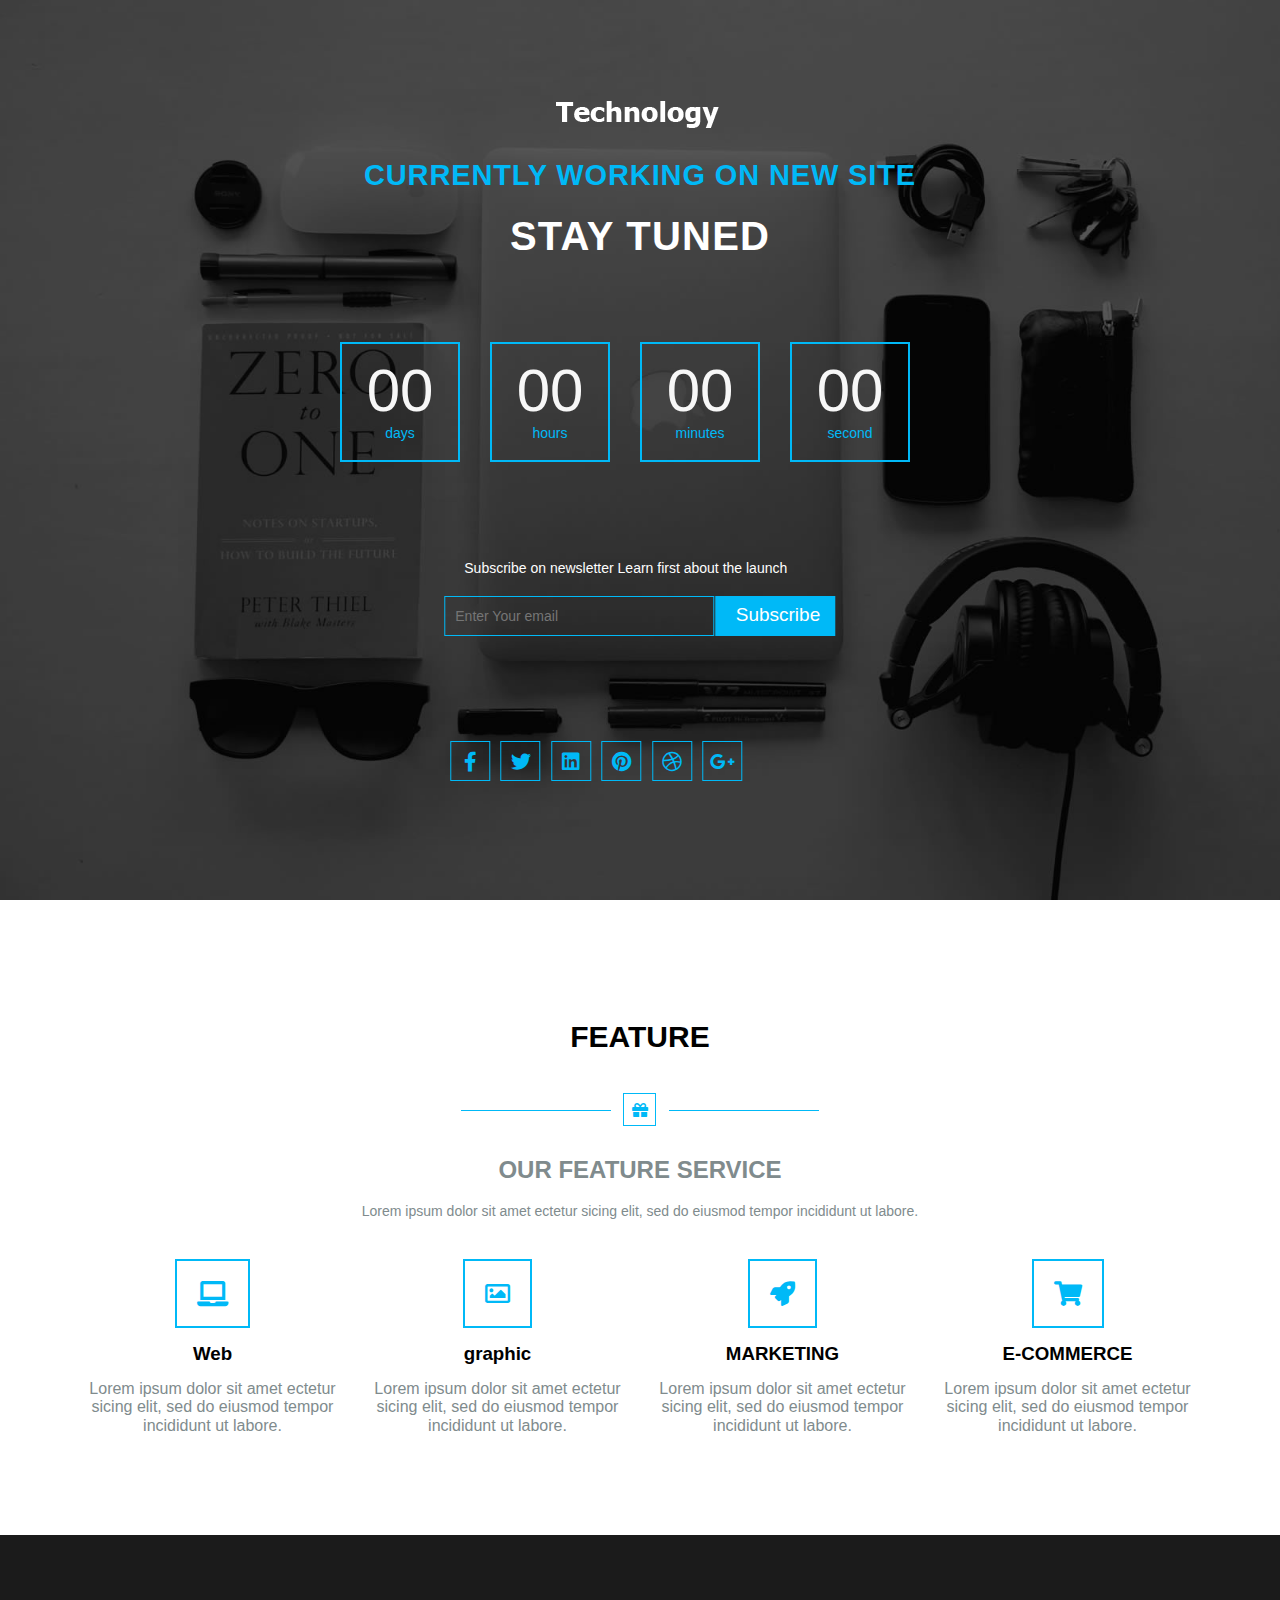
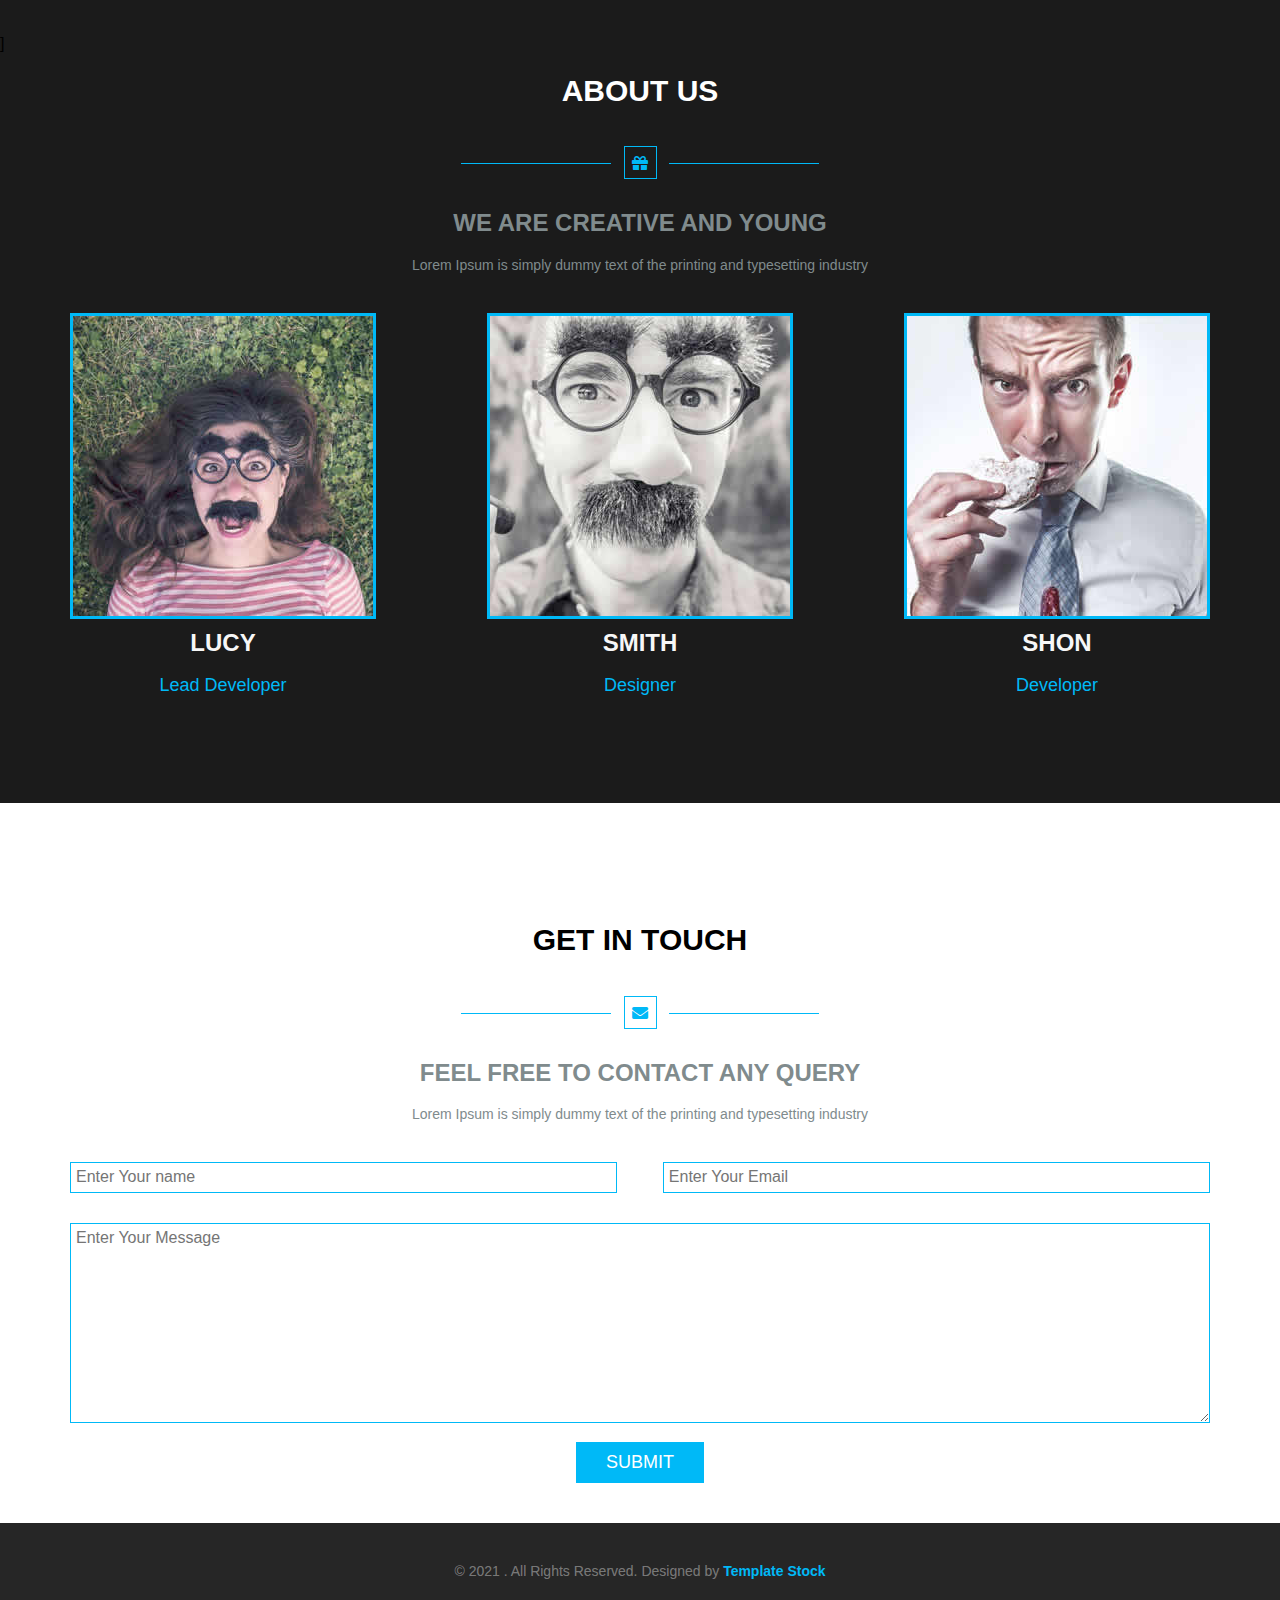
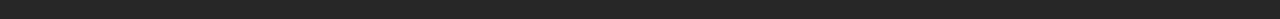
<file: index.html>
<!DOCTYPE html>
<html lang="en">

<head>
    <meta charset="UTF-8">
    <meta http-equiv="X-UA-Compatible" content="IE=edge">
    <meta name="viewport" content="width=device-width, initial-scale=1.0">
    <title>Tecnology</title>
    <!-- Maib Template CSS File -->
    <link rel="stylesheet" href="css/technology.css">
    <!-- Render All Elements Normally -->
    <link rel="stylesheet" href="css/normalize.css">
    <!-- Font Awsome Library -->
    <link rel="stylesheet" href="css/all.min.css">
</head>

<body>
    <!-- Start Header -->
    <div class="header">
        <div class="container">
            <div class="head">
                <img src="images/logo.png" alt="">
                <p class="ptwo">CURRENTLY WORKING ON NEW SITE</p>
                <h2>Stay Tuned</h2>
            </div>
            <div class="timer">
                <div class="time">
                    <h3>00</h3>
                    <p>days</p>
                </div>
                <div class="time">
                    <h3>00</h3>
                    <p>hours</p>
                </div>
                <div class="time">
                    <h3>00</h3>
                    <p>minutes</p>
                </div>
                <div class="time">
                    <h3>00</h3>
                    <p>second</p>
                </div>
            </div>
            <div class="sub">
                <p>Subscribe on newsletter Learn first about the launch</p>
                <form action="action">
                    <input type="email" name="email" placeholder="Enter Your email">
                    <input type="submit" value="Subscribe">
                </form>
                <div class="icon">
                    <a href="#"><i class="fab fa-facebook-f"></i></a>
                    <a href="#"><i class="fab fa-twitter"></i></a>
                    <a href="#"><i class="fab fa-linkedin"></i></a>
                    <a href="#"><i class="fab fa-pinterest"></i></a>
                    <a href="#"><i class="fab fa-dribbble"></i></a>
                    <a href="#"><i class="fab fa-google-plus-g"></i></a>
                </div>
            </div>
        </div>
    </div>
    <!-- End Header -->

    <!-- Start Feature -->
    <div class="feature">
        <div class="container">
            <div class="main-heading">
                <h1>FEATURE</h1>
                <div class="head-gift">
                    <div class="icon-left"></div>
                    <i class="fas fa-gift"></i>
                    <div class="icon-right"></div>
                </div>
                <h2>OUR FEATURE SERVICE</h2>
                <p>Lorem ipsum dolor sit amet ectetur sicing elit, sed do eiusmod tempor incididunt ut labore.</p>
            </div>
            <div class="contact">
                <div class="web">
                    <i class="fa fa-laptop"></i>
                    <h3>Web</h3>
                    <p>Lorem ipsum dolor sit amet ectetur sicing elit, sed do eiusmod tempor incididunt ut labore.</p>
                </div>
                <div class="graphic">
                    <i class="far fa-image"></i>
                    <h3>graphic</h3>
                    <p>Lorem ipsum dolor sit amet ectetur sicing elit, sed do eiusmod tempor incididunt ut labore.</p>
                </div>
                <div class="marketing">
                    <i class="fa fa-rocket"></i>
                    <h3>MARKETING</h3>
                    <p>Lorem ipsum dolor sit amet ectetur sicing elit, sed do eiusmod tempor incididunt ut labore.</p>
                </div>
                <div class="e-commerce">
                    <i class="fa fa-shopping-cart"></i>
                    <h3>E-COMMERCE</h3>
                    <p>Lorem ipsum dolor sit amet ectetur sicing elit, sed do eiusmod tempor incididunt ut labore.</p>
                </div>
            </div>
        </div>
    </div>
    <!-- End Feature -->

    <!-- Start About Us -->
    <div class="about-us">]
        <div class="container">
            <div class="main-heading">
                <h1>About Us</h1>
                <div class="head-gift">
                    <div class="icon-left"></div>
                    <i class="fas fa-gift"></i>
                    <div class="icon-right"></div>
                </div>
                <h2>WE ARE CREATIVE AND YOUNG</h2>
                <p>Lorem Ipsum is simply dummy text of the printing and typesetting industry</p>
            </div>
            <div class="character">
                <div class="lucy">
                    <div class="image">
                        <!-- <div class="insite">
                            <a href="#"><i class="fab fa-facebook-f"></i></a>
                            <a href="#"><i class="fab fa-twitter"></i></a>
                            <a href="#"><i class="fab fa-linkedin"></i></a>
                            <a href="#"><i class="fab fa-google-plus-g"></i></a>
                        </div> -->
                    </div>
                    <div class="text">
                        <h3>Lucy</h3>
                        <p>Lead Developer</p>
                    </div>
                </div>
                <div class="smith">
                    <div class="image">
                    </div>
                    <div class="text">
                        <h3>Smith</h3>
                        <p>Designer</p>
                    </div>
                </div>
                <div class="shon">
                    <div class="image">
                    </div>
                    <div class="text">
                        <h3>Shon</h3>
                        <p>Developer</p>
                    </div>
                </div>
            </div>
        </div>
    </div>
    <!-- End About Us -->

    <!-- Start Get-In-Touch -->
    <div class="get">
        <div class="container">
            <div class="main-heading">
                <h1>GET IN TOUCH</h1>
                <div class="head-gift">
                    <div class="icon-left"></div>
                    <i class="fa fa-envelope"></i>
                    <div class="icon-right"></div>
                </div>
                <h2>FEEL FREE TO CONTACT ANY QUERY</h2>
                <p>Lorem Ipsum is simply dummy text of the printing and typesetting industry</p>
            </div>
            <div class="content">
                <form action="form">
                    <input class="main" type="text" placeholder="Enter Your name">
                    <input class="main" type="email" placeholder="Enter Your Email">
                    <textarea name="text" placeholder="Enter Your Message"></textarea>
                    <br>
                    <input type="submit" value="submit">
                </form>
            </div>
        </div>
    </div>
    <!-- End Get-In-Touch -->

    <!-- Start Footer -->
    <div class="footer">
        &copy; 2021 . All Rights Reserved. Designed by <span><a href="#">Template Stock</a></span>
    </div>
    <!-- End Footer -->
</body>

</html>
</file>
<file: css/technology.css>
* {
  box-sizing: border-box;
  padding: 0;
  margin: 0;
  --main-color: #00b9f7;
  --main-padding: 100px;
}
body {
  font-family: "lato", sans-serif;
}
ul {
  list-style: none;
}
/* Small */
@media (min-width: 768px) {
  .container {
    width: 750px;
  }
}
/* Medium */
@media (min-width: 992px) {
  .container {
    width: 970px;
  }
}
/* Large */
@media (min-width: 1200px) {
  .container {
    width: 1170px;
  }
}
/* End Global Rules */
.container {
  margin-left: auto;
  margin-right: auto;
  padding-left: 15px;
  padding-right: 15px;
}
.main-heading {
  text-align: center;
}
.main-heading .head-gift {
  text-align: center;
  color: var(--main-color);
  margin: 0 auto;
}
.main-heading .head-gift .icon-left {
  width: 150px;
  height: 1px;
  background-color: var(--main-color);
  float: left;
  margin-top: 17px;
}
.main-heading .head-gift i {
  font-size: 16px;
  width: 33px;
  height: 33px;
  border: 1px solid var(--main-color);
  line-height: 2;
}
.main-heading .head-gift .icon-right {
  width: 150px;
  height: 1px;
  background-color: var(--main-color);
  float: right;
  margin-top: 17px;
}
@media (min-width: 767px) {
  .main-heading .head-gift,
  .main-heading .head-gift {
    width: 358px;
  }
}
.main-heading h1 {
  color: #000000;
  font-size: 30px;
  text-transform: uppercase;
  padding-bottom: 18px;
}
.main-heading h2 {
  color: #808b8d;
  font-size: 24px;
  text-transform: uppercase;
  margin-top: 30px;
  margin-bottom: 20px;
}
.main-heading p {
  color: #808b8d;
  font-size: 14px;
  margin-bottom: 40px;
}
@media (max-width: 767px) {
  .main-heading p {
    margin-left: 10px;
    margin-right: 10px;
  }
}
/* End Container */
.header {
  background-image: url(../images/slider.jpg);
  background-size: cover;
  min-height: 100vh;
  position: relative;
}
.header::before {
  content: "";
  position: absolute;
  top: 0;
  left: 0;
  background-color: rgb(0 0 0/65%);
  width: 100%;
  height: 100%;
}
.header .container .head {
  position: absolute;
  color: white;
  left: 50%;
  top: 10%;
  transform: translatex(-50%);
  text-align: center;
}
@media (max-width: 767px) {
  .header .container .head {
    width: 100%;
  }
}
.header .container .head img {
  border: none;
}
.header .container .head p:last-of-type {
  color: #00b9f7;
  text-transform: uppercase;
  font-size: 29px;
  font-weight: 900;
  letter-spacing: 0.03em;
}
.header .container .head h2 {
  font-size: 40px;
  color: #ffffff;
  font-weight: 900;
  text-transform: uppercase;
  letter-spacing: 0.03em;
}

/* Timer */
.header .container .timer {
  display: flex;
  position: absolute;
  left: 50%;
  top: 38%;
  transform: translateX(-50%);
}
@media (max-width: 767px) {
  .header .container .timer {
    flex-wrap: wrap;
    justify-content: center;
    width: 90%;
    left: 53%;
  }
  .header .container .sub p {
    text-align: center;
  }
}
@media (max-width: 350px) {
  .header .container .timer {
    display: grid;
    grid-template-columns: repeat(auto-fill, minmax(121px, 1fr));
    row-gap: 10px;
  }
  .header .container .head p:last-of-type {
    font-size: 20px;
  }
  .header .container .head h2 {
    font-size: 25px;
  }
  .header .container .sub p {
    margin-top: 55px;
  }
  .header .container .sub .icon {
    display: none;
  }
  .main-heading .head-gift .icon-left {
    width: 100px;
  }
  .main-heading .head-gift .icon-right {
    width: 100px;
  }
}
.header .container .timer .time {
  width: 120px;
  height: 120px;
  border: 2px solid var(--main-color);
  text-align: center;
  margin-right: 30px;
  color: #f7f7f7;
  padding-bottom: 15px;
  padding-top: 5px;
}
.header .container .timer .time h3 {
  font-weight: 400;
  font-size: 60px;
  line-height: 84px;
}
.header .container .timer .time p {
  line-height: 0;
  font-weight: 300px;
  color: var(--main-color);
  margin: 0;
}

/* Subscripe */
.header .container .sub {
  position: absolute;
  top: 60%;
  left: 50%;
  transform: translateX(-50%);
}
@media (max-width: 617px) {
  .header .container .sub {
    position: absolute;
    top: 60%;
    left: 50%;
    transform: translateX(-50%);
  }
  .header .container .sub {
    position: absolute;
    top: 70%;
  }
}

.header .container p {
  font-size: 14px;
  color: #fefefe;
  margin: 20px;
}
.header .container .sub form {
  margin-bottom: 15px;
}
.header .container .sub form input[type="email"] {
  width: 270px;
  height: 40px;
  background-color: transparent;
  border: 1px solid var(--main-color);
  outline: none;
  padding-left: 10px;
  font-size: 14px;
  color: #808b8d;
  margin-right: -3px;
}
.header .container .sub form input[type="submit"] {
  width: 120px;
  height: 40px;
  color: white;
  padding: 6px 20px 8px 20px;
  background-color: var(--main-color);
  font-size: 19px;
  border: none;
  cursor: pointer;
  /* position: relative; */
}
@media (max-width: 767px) {
  .header .container .sub form input[type="submit"] {
    position: relative;
    left: 50%;
    transform: translateX(-50%);
  }
}
.header .container .sub .icon i {
  margin-top: 90px;
  margin-left: 6px;
  font-size: 20px;
  line-height: 2;
  width: 40px;
  height: 40px;
  text-align: center;
  color: var(--main-color);
  border: 1px solid var(--main-color);
  transition: 0.5s;
}
.header .container .sub .icon i:hover {
  color: white;
  background-color: var(--main-color);
}
@media (max-width: 767px) {
  .header .container .sub .icon i {
    margin: 0;
  }
}
/* Start Feature */
.feature {
  padding-top: var(--main-padding);
  padding-bottom: var(--main-padding);
}
.feature .container {
  display: flex;
  flex-wrap: wrap;
  justify-content: center;
  text-align: center;
}

@media (max-width: 767px) {
  .feature .container .contact p {
    margin-bottom: 15px;
  }
  .feature .container .contact {
    display: flex;
    flex-direction: column;
  }
}
.feature .container .contact {
  color: var(--main-color);
  display: flex;
  justify-content: space-between;
  align-items: center;
}
.feature .container .contact i {
  font-size: 25px;
  border: 2px solid var(--main-color);
  padding: 20px;
  text-align: center;
  transition: 0.5s;
}
.feature .container .contact i:hover {
  background-color: var(--main-color);
  color: white;
}
.feature .container .contact h3 {
  color: black;
  margin: 15px;
}
.feature .container .contact p {
  color: #808b8d;
}

/* Start About Us */
.about-us {
  background-color: #1b1b1b;
  padding-top: var(--main-padding);
  padding-bottom: var(--main-padding);
}
.about-us h1 {
  color: white;
}
.about-us .container .character {
  display: flex;
  justify-content: space-between;
}
@media (max-width: 992px) {
  .about-us .container .character {
    display: flex;
    flex-wrap: wrap;
    justify-content: center;
    align-items: center;
    max-width: 80%;
    margin: 0 auto;
  }
}
.about-us .container .character .lucy .image {
  background-image: url(../images/01.jpg);
  width: 306px;
  height: 306px;
  position: relative;
}
.about-us .container .character .smith .image {
  background-image: url(../images/02.jpg);
  width: 306px;
  height: 306px;
  position: relative;
}
.about-us .container .character .shon .image {
  background-image: url(../images/03.jpg);
  width: 306px;
  height: 306px;
  position: relative;
}
.about-us .container .character .image {
  border: 3px solid var(--main-color);
}
.about-us .container .character .text {
  text-align: center;
  line-height: 2;
}
.about-us .container .character .text h3 {
  color: #f7f7f7;
  text-transform: uppercase;
  font-size: 24px;
}
.about-us .container .character .text p {
  color: var(--main-color);
  font-size: 18px;
}

.about-us .container .character .image::before {
  content: "";
  width: 100%;
  height: 100%;
  position: absolute;
  background-color: rgb(0 0 0);
  top: 0;
  left: 0;
  opacity: 0;
}
.about-us .container .character .image:hover {
  opacity: 0.2;
  transition: 0.3s ease;
}
@media (max-width: 350px) {
  .about-us .container .character .lucy .image,
  .about-us .container .character .smith .image,
  .about-us .container .character .shon .image {
    width: 250px;
    background-position: center;
    height: 250px;
  }
}
/* End About Us */

/* Start Get-In-Touch */
.get {
  padding-top: var(--main-padding);
  padding-bottom: var(--main-padding);
}
.get .cootainer {
  padding-left: 15px;
  padding-right: 15px;
  margin-left: auto;
  margin-right: auto;
}
.get .container .content form {
  display: flex;
  flex-wrap: wrap;
  justify-content: space-between;
  align-items: center;
}
.get .container form .main {
  flex-basis: 48%;
  padding: 5px;
  border: 1px solid var(--main-color);
  outline: none;
}
@media (max-width: 767px) {
  .get .container form .main {
    margin-bottom: 30px;
    flex-basis: 100%;
  }
  .get .container form textarea {
    margin-bottom: 100px;
  }
}

.get .container form textarea {
  display: flex;
  flex-basis: 100%;
  padding: 5px;
  margin-top: 30px;
  height: 200px;
  border: 1px solid var(--main-color);
  outline: none;
}
.get .container form .main:hover,
.get .container form textarea:hover {
  box-shadow: 0px 0px 3px var(--main-color);
}
.get .container form input[type="submit"] {
  position: absolute;
  left: 50%;
  transform: translate(-50%, 170px);
  color: white;
  background-color: var(--main-color);
  border: none;
  padding: 10px 30px;
  text-transform: uppercase;
  font-size: 18px;
  cursor: pointer;
  margin: 0 auto;
}
/* End Get-In-Touch */

/* Start Footer */
.footer {
  background-color: #262626;
  padding: 40px 0;
  color: rgba(255, 255, 255, 0.4);
  text-align: center;
  font-size: 14px;
}
.footer span a {
  color: var(--main-color);
  font-weight: bold;
  text-decoration: none;
  transition: 0.5s;
}
.footer span a:hover {
  color: #337ab7;
}
/* End Footer */
</file>
